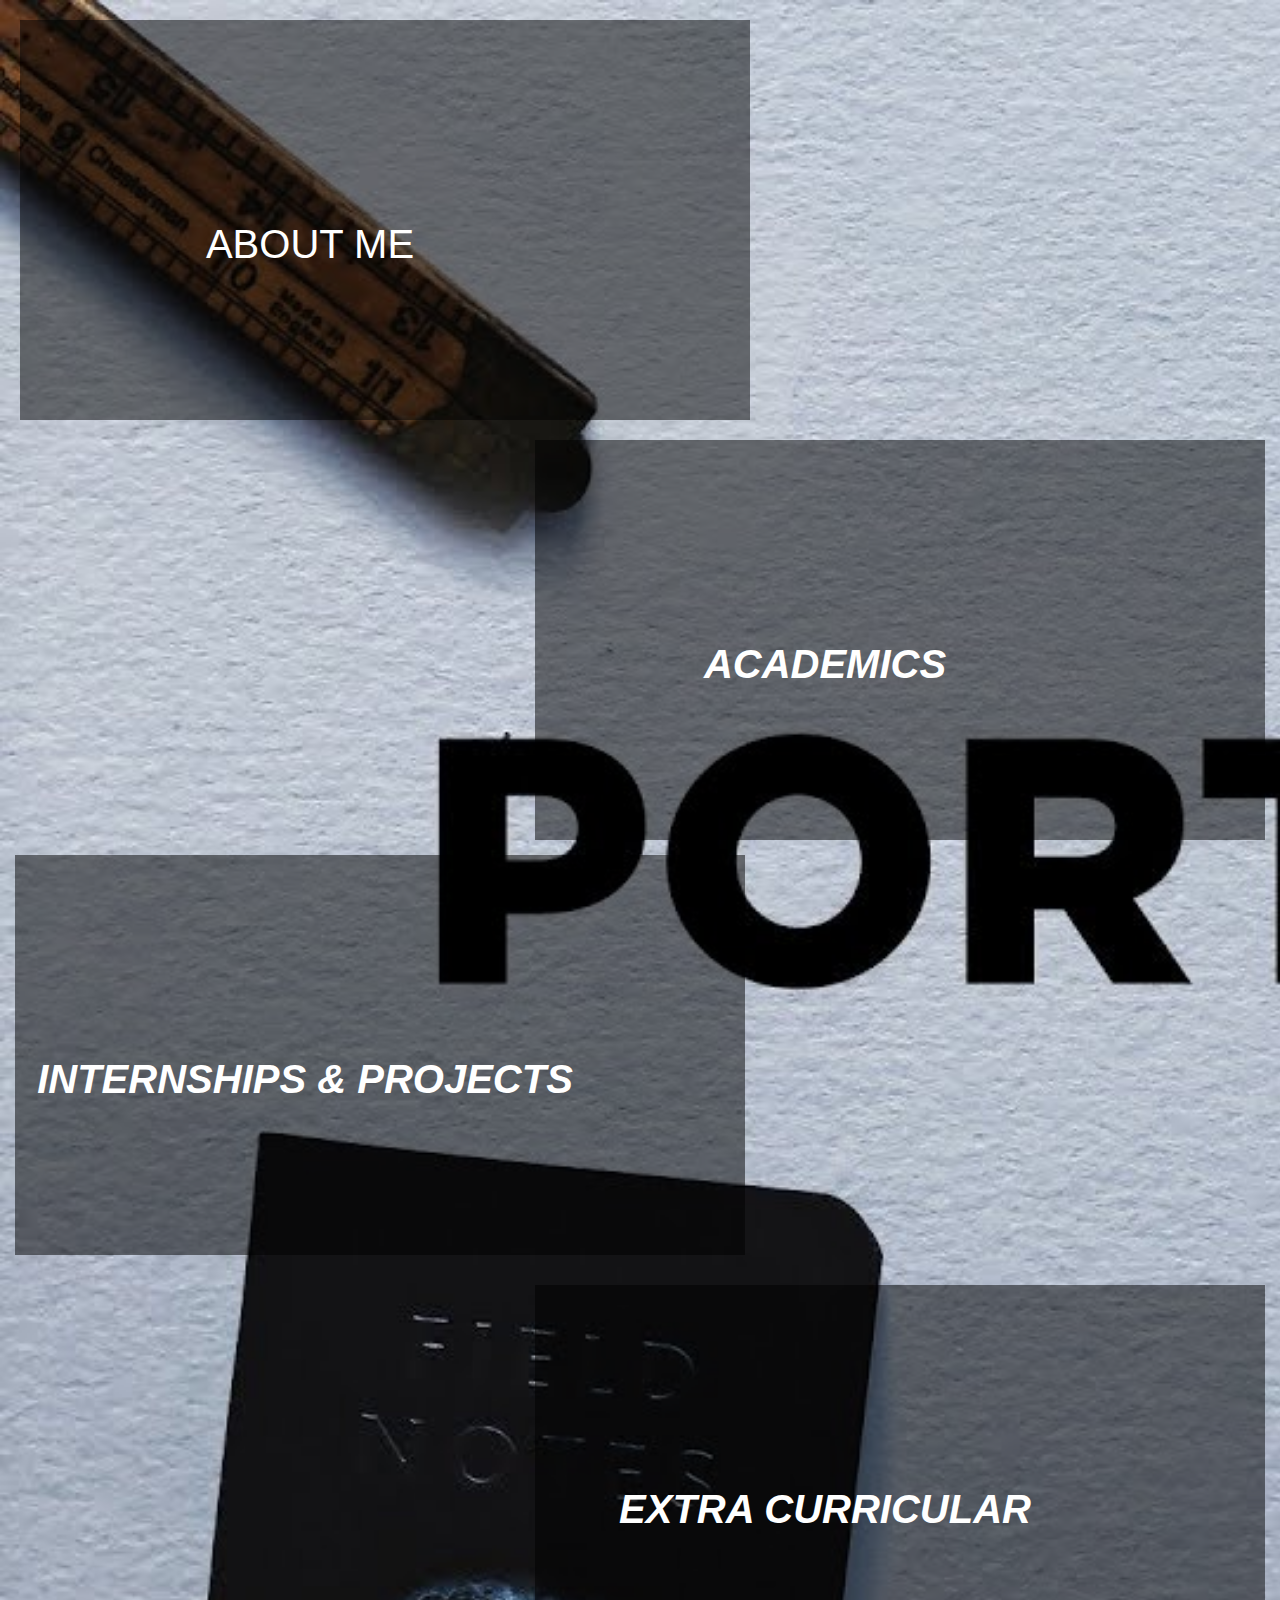
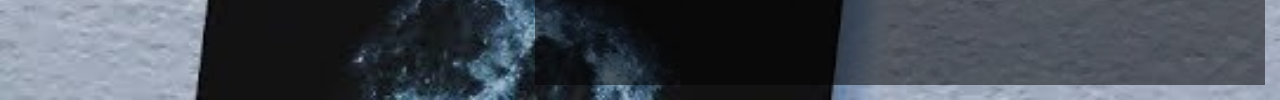
<file: index.html>
<!DOCTYPE html>
<html>
<head>
 <meta charset="utf-8">
  <meta name="viewport" content="width=device-width, initial-scale=1">
  <link rel="stylesheet" href="https://maxcdn.bootstrapcdn.com/bootstrap/4.3.1/css/bootstrap.min.css">
  <script src="https://ajax.googleapis.com/ajax/libs/jquery/3.4.1/jquery.min.js"></script>
  <script src="https://cdnjs.cloudflare.com/ajax/libs/popper.js/1.14.7/umd/popper.min.js"></script>
  <script src="https://maxcdn.bootstrapcdn.com/bootstrap/4.3.1/js/bootstrap.min.js"></script>
	<link rel="stylesheet" type="text/css" href="f.css">
	<title>Ritika</title>

</head>
<body >


<div id="d">

<a href="about.html" style="text-decoration: none;">
<div class="cm" >
	
	<center id="id1"><h1 style="color: white;">
ABOUT ME
		
	</h1>
</center>


</div>
</a>
<a href="academic.html" style="text-decoration: none;">
<div class="cm2">
	
<center id="id1"><h1 style="color: white;">

		<i><strong>ACADEMICS</strong></i>
	</h1>
</center>

</div></a>

<a href="projects.html" style="text-decoration: none;">
<div class="cm3">
	
<center id="id1"><h1 style="color: white;">
<i><strong>INTERNSHIPS & PROJECTS</strong></i>
	</h1>
</center>
</div>
</a>
<a href="exta.html" style="text-decoration: none;"><div class="cm4">
	
<center id="id1"><h1 style="color: white;">
	<i><strong>EXTRA CURRICULAR</strong></i></h1>
</center>
</div></a>

</div>
</body>

</html>
</file>
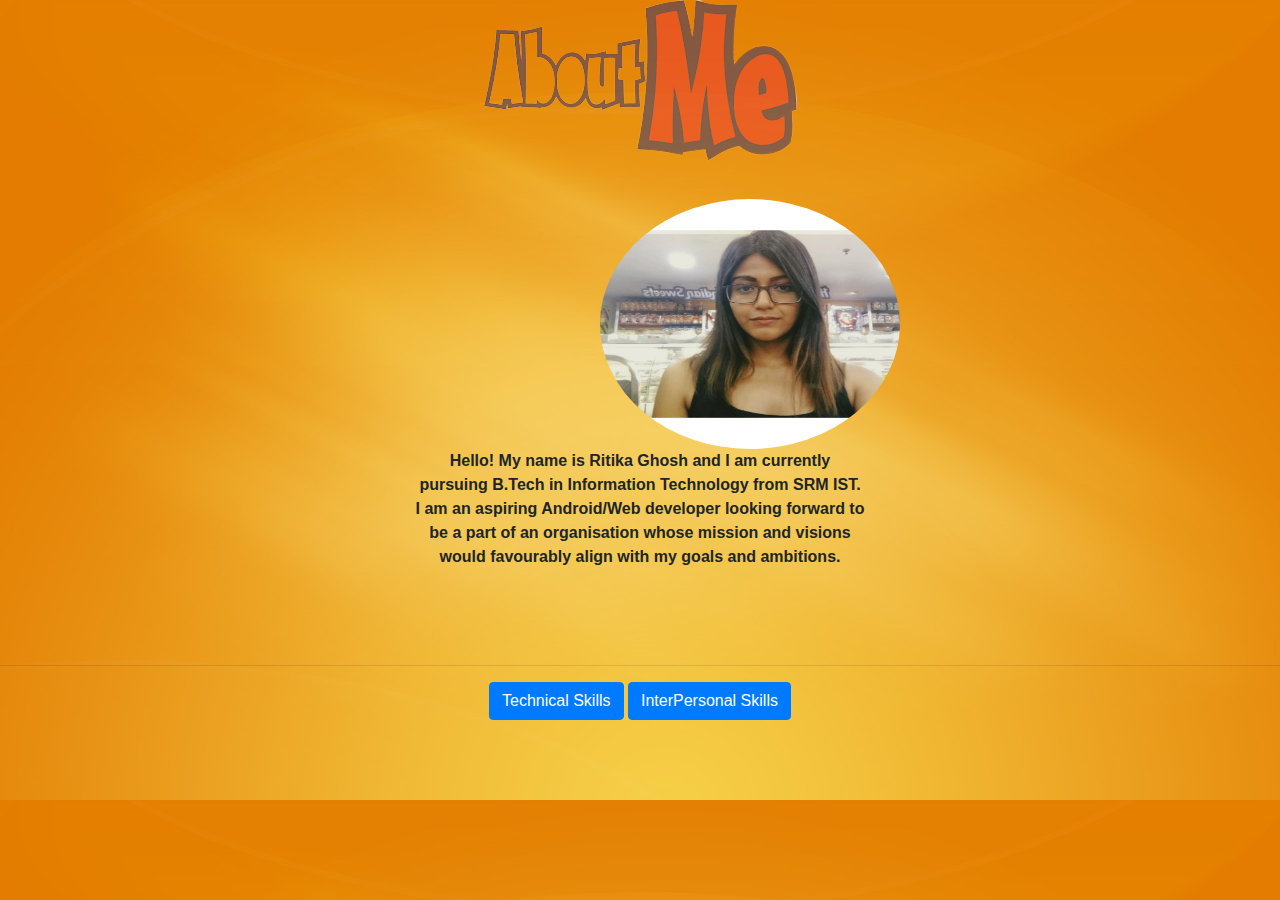
<file: about.html>
<!DOCTYPE html>
<html>
<head>
	  <meta charset="utf-8">
  <meta name="viewport" content="width=device-width, initial-scale=1">
  
	<link rel="stylesheet" type="text/css" href="about.css">
	<script src="https://ajax.googleapis.com/ajax/libs/jquery/3.4.1/jquery.min.js"></script>
	<title>About Me</title>

	<script language="javascript">
$(document).ready(function(){
  // Add the hover handler to the link
  $("#cf ").hover(
    function(){ // When mouse pointer is above the link
      // Make the image inside link to be transparent
      $(this).find("img").animate(
        {opacity:"0.5"},
        {duration:300}
      );
    },
    function(){ // When mouse pointer move out of the link
      // Return image to its previous state
      $(this).find("img").animate(
        {opacity:"1"},
        {duration:300}
      );
    }
  );
});
</script>

</head>

<body>
	<script type="text/javascript">
		
		function Technical(){



			document.getElementById('show').innerHTML="<center><strong style='margin-bottom:30px;'>C,C++,Python,Java,Sql,Android</strong></center>";
		}
		function Inter(){
			document.getElementById('show').innerHTML="<center><strong style='margin-bottom:30px;'>Management,Puncutality,Teamplay,Observant,Fast-Learner";
		}
	</script>
	<link rel="stylesheet" href="https://maxcdn.bootstrapcdn.com/bootstrap/4.3.1/css/bootstrap.min.css">
  <script src="https://ajax.googleapis.com/ajax/libs/jquery/3.4.1/jquery.min.js"></script>
  <script src="https://cdnjs.cloudflare.com/ajax/libs/popper.js/1.14.7/umd/popper.min.js"></script>
  <script src="https://maxcdn.bootstrapcdn.com/bootstrap/4.3.1/js/bootstrap.min.js"></script>

<div>
<header>
	<div id="cf">
	<center><h1> <img src="abt3.png"></h1></center></div>
</header>

<span ><img src="ritika.jpg" class="rounded-circle"  alt="Ritika" style="width: 300px;height:250px;margin-top: 30px;margin-left: 600px;"></span>
<center><div style="width:450px;height:200px;"><strong>Hello!
My name is Ritika Ghosh and I am currently pursuing B.Tech in Information Technology from SRM IST. I am an aspiring Android/Web developer looking forward to be a part of an organisation whose mission and visions would favourably align with my goals and ambitions.

	</strong></div></center>

	

</div>	
</div>
<hr>
<center>
<div style="padding-bottom:30px;">
	<button class="btn btn-primary" onclick="Technical()">Technical Skills</button>
	<button class="btn btn-primary" onclick="Inter()">InterPersonal Skills</button>
</div></center>
<div id="show">

	</div>
</body>

</html>
</file>
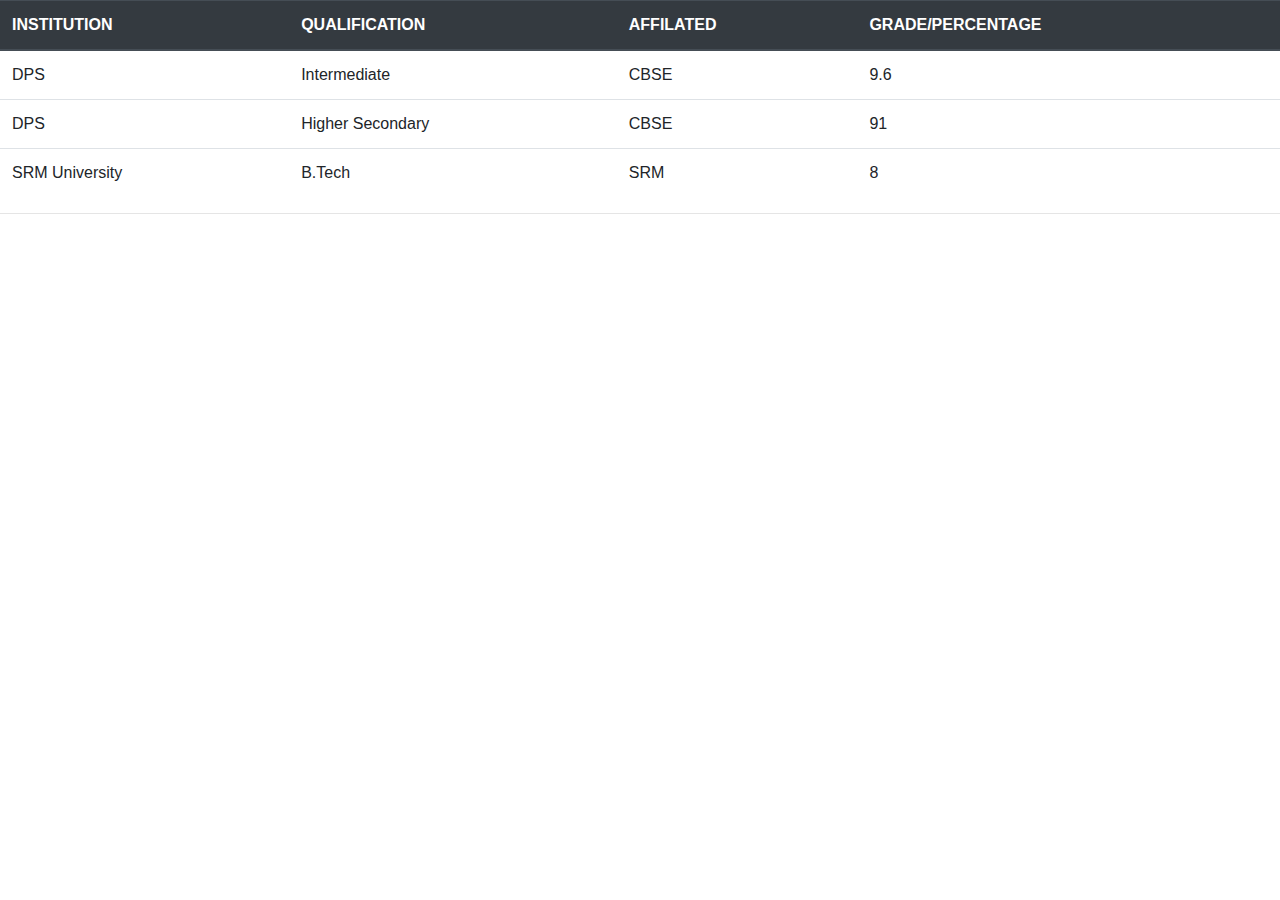
<file: academic.html>
<!DOCTYPE html>
<html>
<head>
	<meta name="viewport" content="width=device-width, initial-scale=1">
<link rel="stylesheet" href="https://maxcdn.bootstrapcdn.com/bootstrap/4.3.1/css/bootstrap.min.css">
  <script src="https://ajax.googleapis.com/ajax/libs/jquery/3.4.1/jquery.min.js"></script>
  <script src="https://cdnjs.cloudflare.com/ajax/libs/popper.js/1.14.7/umd/popper.min.js"></script>
  <script src="https://maxcdn.bootstrapcdn.com/bootstrap/4.3.1/js/bootstrap.min.js"></script>


	<title></title>
</head>
<body>
	<table class="table">
    <thead class="thead-dark">
      <tr>
        <th>INSTITUTION</th>
        <th>QUALIFICATION</th>
        <th>AFFILATED</th>
        <th>GRADE/PERCENTAGE
        </th>
      </tr>
    </thead>
    <tbody>
      <tr>
        <td>DPS</td>
        <td>Intermediate</td>
        <td>CBSE</td>
        <td>9.6</td>
      </tr>
      <tr>
         <td>DPS</td>
        <td>Higher Secondary</td>
        <td>CBSE</td>
        <td>91</td>
      </tr>
      <tr>
        <td>SRM University</td>
        <td>B.Tech</td>
        <td>SRM</td>
        <td>8</td>
      </tr>

    </tbody>
  </table>
  <hr>
</body>
</html>
</file>
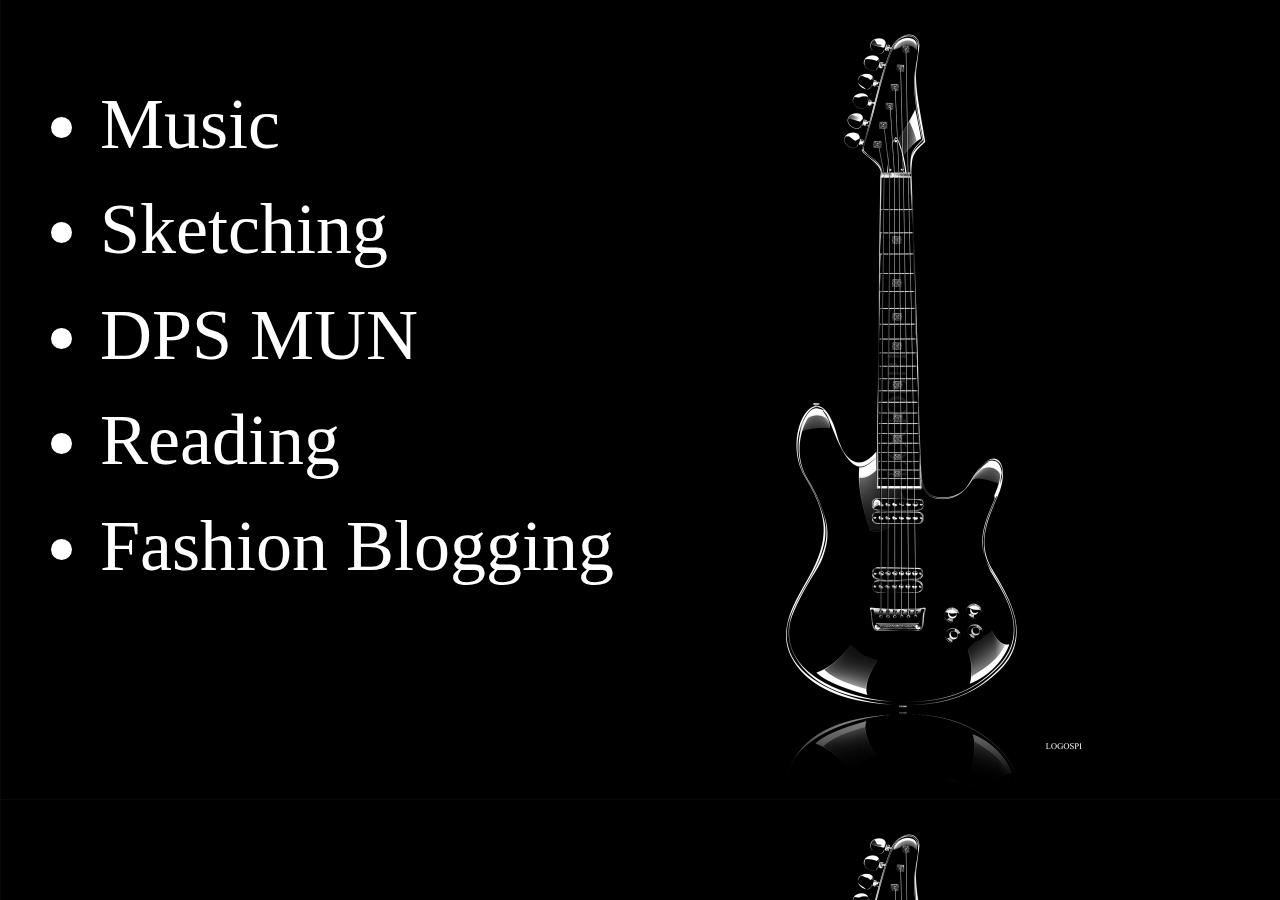
<file: exta.html>
<!DOCTYPE html>
<html>
<head>
	<link rel="stylesheet" type="text/css" href="xtra.css">
	<meta charset="utf-8">
  <meta name="viewport" content="width=device-width, initial-scale=1">

  <link rel="stylesheet" href="https://maxcdn.bootstrapcdn.com/bootstrap/4.3.1/css/bootstrap.min.css">
  <script src="https://ajax.googleapis.com/ajax/libs/jquery/3.4.1/jquery.min.js"></script>
  <script src="https://cdnjs.cloudflare.com/ajax/libs/popper.js/1.14.7/umd/popper.min.js"></script>
  <script src="https://maxcdn.bootstrapcdn.com/bootstrap/4.3.1/js/bootstrap.min.js"></script>
	<title></title>
</head>
<body>

	<div style="float:left;font-family:'Freestyle Script';color:white;padding-left:60px;font-size:72px;margin-top:70px;">

	
	<strong><ul style="color:white;">
		    <li><h3 style="color:white;font-size:72px;">Music</h3></li>
		<li><h3 style="color:white;font-size:72px;">Sketching</h3></li>
		<li><h3 style="color:white;font-size:72px;">DPS MUN</h3></li>
		<li><h3 style="color:white;font-size:72px;">Reading</h3></li>
		<li><h3 style="color:white;font-size:72px;">Fashion Blogging</h3></li>
		
		</ul>
		    </strong>
		
	</div>
</body>
</html>
</file>
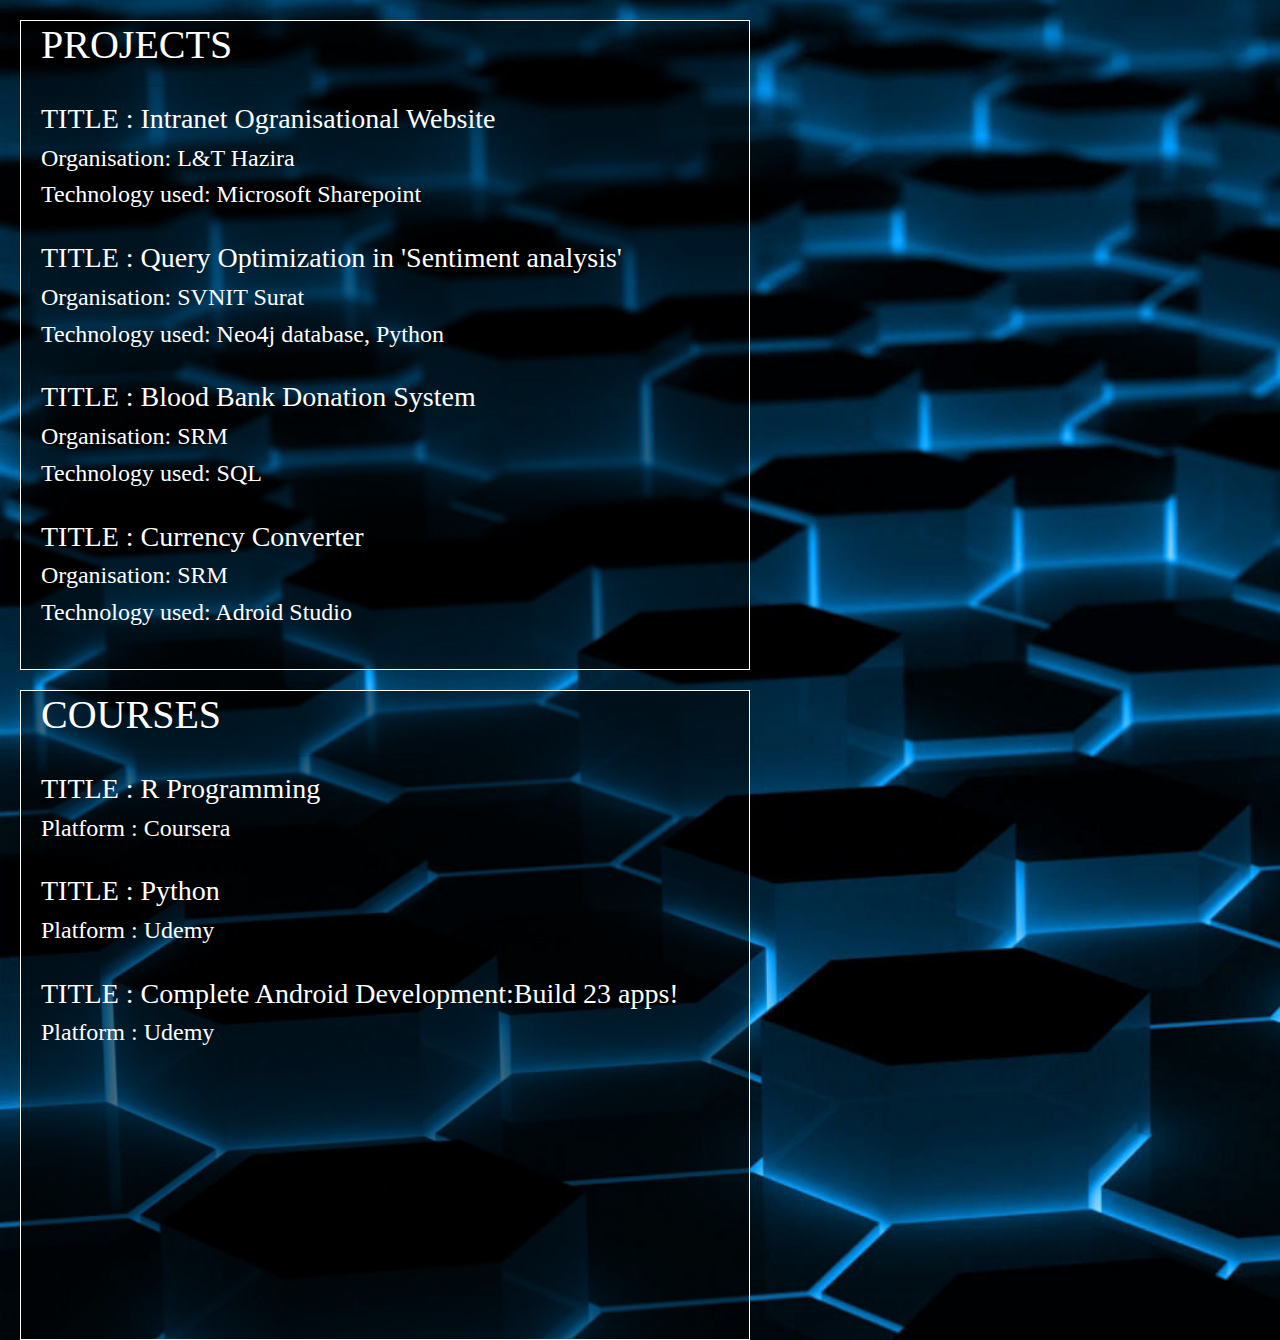
<file: projects.html>
<!DOCTYPE html>
<html>
<head>
<link rel="stylesheet" href="https://maxcdn.bootstrapcdn.com/bootstrap/4.3.1/css/bootstrap.min.css">
  <script src="https://ajax.googleapis.com/ajax/libs/jquery/3.4.1/jquery.min.js"></script>
  <script src="https://cdnjs.cloudflare.com/ajax/libs/popper.js/1.14.7/umd/popper.min.js"></script>
  <script src="https://maxcdn.bootstrapcdn.com/bootstrap/4.3.1/js/bootstrap.min.js"></script>
<link rel="stylesheet" type="text/css" href="project.css">
<meta name="viewport" content="width=device-width, initial-scale=1">
	<title>Projects</title>
</head>
<body>
	<div class="cm">
   <h1>
    PROJECTS
   </h1><hr>
   <h3>
    TITLE : Intranet Ogranisational Website
   </h3>
   <h4>
    Organisation: L&T Hazira
  </h4>
  <h4>
    Technology used: Microsoft Sharepoint
  </h4><br>

   <h3>
    TITLE : Query Optimization in 'Sentiment analysis'
   </h3>
   <h4>
    Organisation: SVNIT Surat
  </h4>
  <h4>
    Technology used: Neo4j database, Python
  </h4><br>

   <h3>
    TITLE : Blood Bank Donation System
   </h3>
   <h4>
    Organisation: SRM
  </h4>
  <h4>
    Technology used: SQL
  </h4><br>

  <h3>
    TITLE : Currency Converter
   </h3>
   <h4>
    Organisation: SRM
  </h4>
  <h4>
    Technology used: Adroid Studio
  </h4>

  </div>

  <div class="cm1">
   
    <h1 >
    COURSES
   </h1><hr>
   <h3>
    TITLE : R Programming
   </h3>
   <h4>
    Platform : Coursera
  </h4>
  
   
  <br>

   <h3>
    TITLE : Python
   </h3>
   <h4>
   Platform : Udemy
   </h4>
   <br>

   <h3>
    TITLE : Complete Android Development:Build 23 apps!
   </h3>
   <h4>
   Platform : Udemy
   </h4>
   <br>

  </div>
</body>
</html>
</file>
<file: f.css>
body{
	background-image: url('port1.jpg');
	background-size: cover;
position: relative;
}

.cm{margin-top: 20px;
margin-left: 20px;
width:730px;
height:400px;
border:none;
background-image: url('abt4.jpg');
background-size: cover;
float: left;
 background: rgb(0, 0, 0); 
  background: rgba(0, 0, 0, 0.5); 
position: relative;
}


.cm2{
	margin-top: 20px;
	width:730px;
height:400px;
border:none;
background-image: url('capt.PNG');
background-size: cover;
display: inline-block;
float: right;
margin-right: 15px;
 background: rgb(0, 0, 0); 
  background: rgba(0, 0, 0, 0.5); 
 position: relative;}

.cm3{
	width:730px;
height:400px;
border:none;
background-image: url('hateintern.webp');
background-size: cover;
display: inline-block;
margin-top: 15px;
margin-left: 15px;
margin-bottom: 15px;
 background: rgb(0, 0, 0); 
  background: rgba(0, 0, 0, 0.5); 
 position: relative;
}

.cm4{

	width:730px;
height:400px;
border:none;
background-image: url('ext.gif');
background-size: cover;
display: inline-block;
float: right;
margin-top: 15px;
margin-right: 15px;
margin-bottom: 15px;
 
 background: rgb(0, 0, 0); 
 background: rgba(0, 0, 0, 0.5); 
position: relative;}
#id1{
margin-top: 200px;
margin-right: 150px;

}
#d{
	width: 100%;
	height: 100%;
}
</file>
<file: about.css>
body{
	background-image: url('abt2.jpg');
	background-size: cover;
}
</file>
<file: xtra.css>
body{

	background-image: url('xtra.jpg');
	background-size: cover;
}

#xt{





	width:730px;
height:400px;
border:none;
background-image: url('hateintern.webp');
background-size: cover;
display: inline-block;
margin-top: 15px;
margin-left: 15px;
margin-bottom: 15px;
 background: rgb(0, 0, 0); 
  background: rgba(0, 0, 0, 0.5); 
 position: relative;
float:right;
 
}
</file>
<file: project.css>
body{

background-image: url('proj.jpg');
background-size: cover;


}

.cm{color: white;
	margin-top: 20px;
margin-left: 20px;
width:730px;
height:650px;
border:1px solid;
background-image: url('abt4.jpg');
background-size: cover;
float: left;
 background: rgb(0, 0, 0); 
  background: rgba(0, 0, 0, 0.5); 
padding-left: 20px;

}
h1,h2,h3,p,h4{
	font-family: "Times New Roman", Times, serif;
}

.cm1{color:white;

margin-top: 20px;
margin-left: 20px;
width:730px;
height:650px;
border:1px solid;
background-image: url('abt4.jpg');
background-size: cover;
float: left;
 background: rgb(0, 0, 0); 
  background: rgba(0, 0, 0, 0.5);
  display: inline;	
  padding-left: 20px;
  }
</file>
